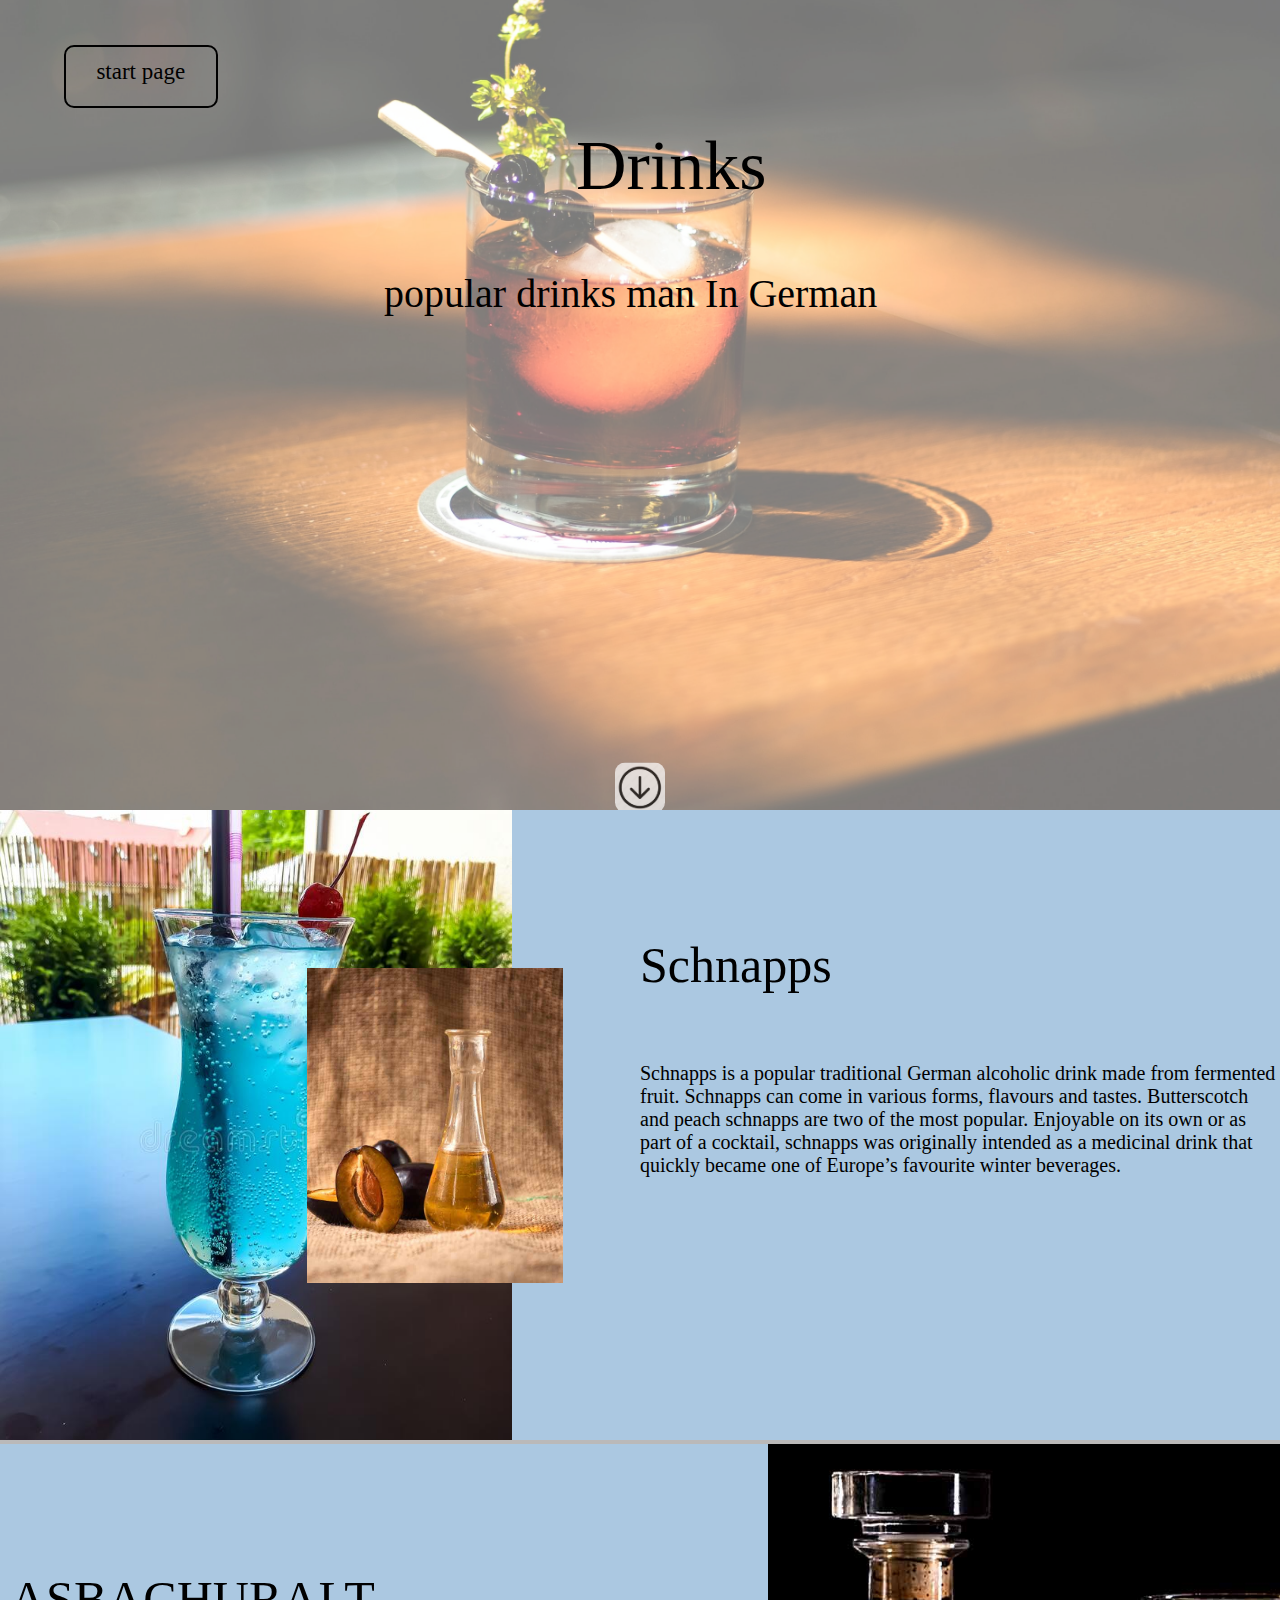
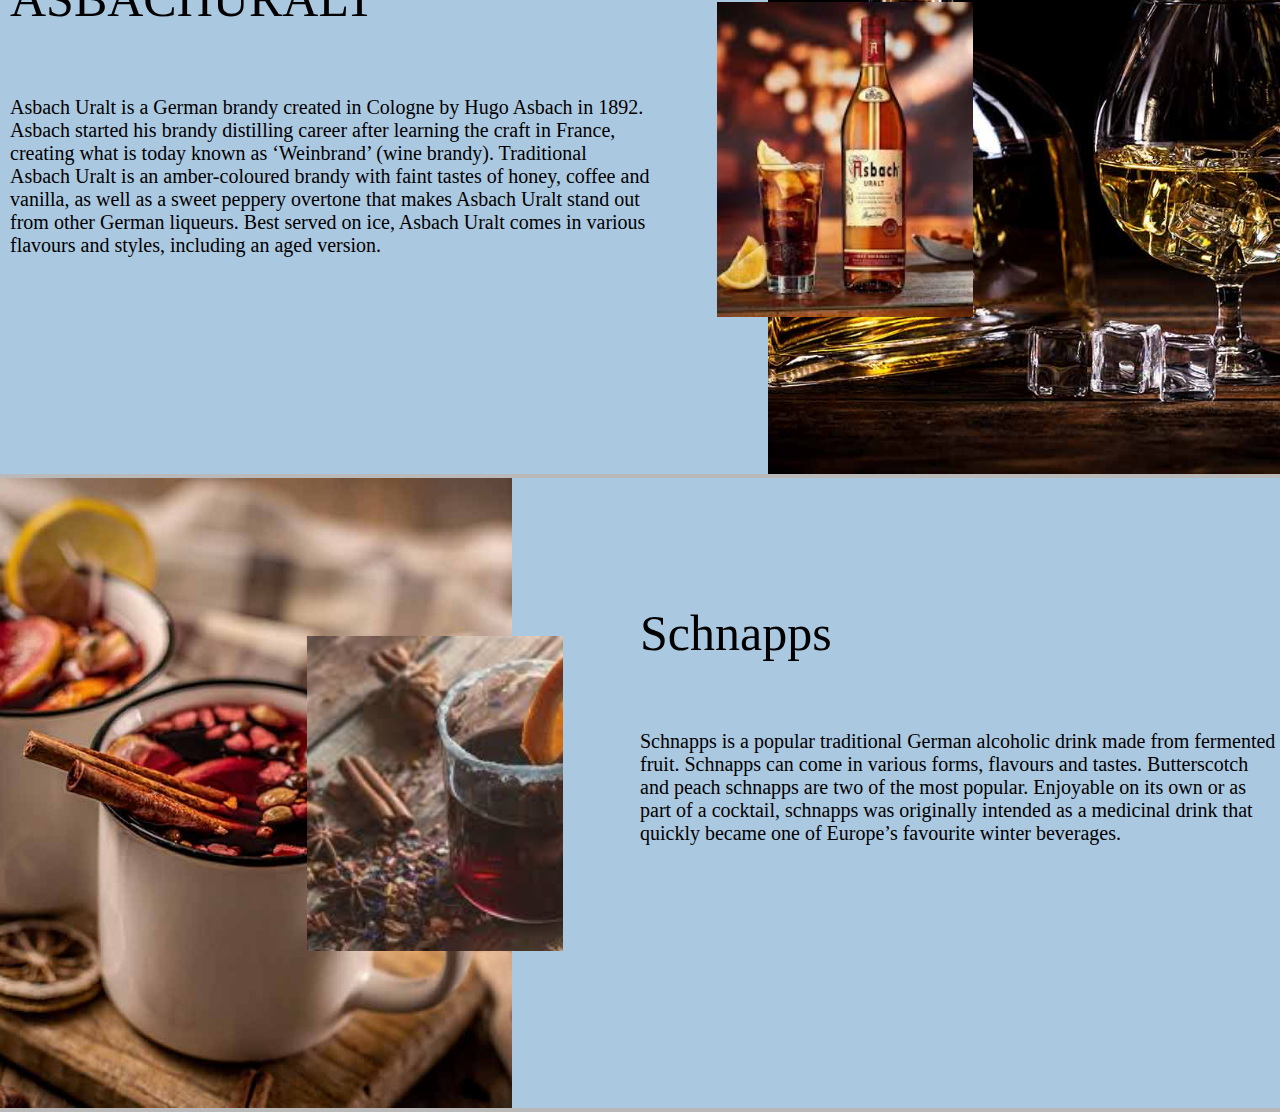
<file: drink.html>
<!DOCTYPE html>
<html lang="en">
<head>
    <meta charset="UTF-8">
    <meta http-equiv="X-UA-Compatible" content="IE=edge">
    <meta name="viewport" content="width=device-width, initial-scale=1.0">
    <title>Drink</title>
    <link rel="stylesheet" href="project.css">
    <style>
        body{
           background-color: rgb(186, 185, 185);;
        }
    </style>
</head>
<body>
    <div class="part1">
        <div class="wallpaper" id="wallpaper2"></div>
  
        <div class="backstart">
          <a href="index.html" target="_self">start page</a>
        </div>
  
        <div class="textwallpaper">
          <span> Drinks </span>
          <span> popular drinks man In German </span>
        </div>
  
        <div class="scroll">
          <div></div>
        </div>
      </div>



      <div class="description">
        <input type="checkbox" id="detail" value="detail">
        <label for="detail">detail</label>
        <div class="descriptionImgBc" id="Schnapps">
          <div class="descriptionImgChild" id="Schnapps2"></div>
        </div>
  
        <p class="descriptionText">
          <span> Schnapps </span>
          <span>
            Schnapps is a popular traditional German alcoholic drink made from fermented fruit.
            Schnapps can come in various forms, flavours and tastes. Butterscotch and peach schnapps are two of the most popular.
            Enjoyable on its own or as part of a cocktail, schnapps was originally intended as a medicinal drink that quickly became one of Europe’s favourite winter beverages.
          </span>
        </p>
      </div>

      <div class="description"> 
            
        <input type="checkbox" id="detail2" value="detail2">
        <label for="detail2">detail</label>
        <div class="descriptionImgBc rtl" id="ASBACHURALT">
          <div class="descriptionImgChild left0" id="ASBACHURALT2"></div>
        </div>
  
        <p class="descriptionText ltr">
          <span> ASBACHURALT </span>
          <span>
            Asbach Uralt is a German brandy created in Cologne by Hugo Asbach in 1892.
            Asbach started his brandy distilling career after learning the craft in France, creating what is today known as ‘Weinbrand’ (wine brandy).
            Traditional Asbach Uralt is an amber-coloured brandy with faint tastes of honey, coffee and vanilla, as well as a sweet peppery overtone that makes Asbach Uralt stand out from other German liqueurs.
            Best served on ice, Asbach Uralt comes in various flavours and styles, including an aged version.
          </span>
        </p>
      </div>

      <div class="description">
        <input type="checkbox" id="detail3" value="detail3">
        <label for="detail3">detail</label>
        <div class="descriptionImgBc" id="KINDERPUNSCH">
          <div class="descriptionImgChild" id="KINDERPUNSCH2"></div>
        </div>
  
        <p class="descriptionText">
          <span> Schnapps </span>
          <span>
            Schnapps is a popular traditional German alcoholic drink made from fermented fruit.
            Schnapps can come in various forms, flavours and tastes. Butterscotch and peach schnapps are two of the most popular.
            Enjoyable on its own or as part of a cocktail, schnapps was originally intended as a medicinal drink that quickly became one of Europe’s favourite winter beverages.
          </span>
        </p>
      </div>
</body>
</html>
</file>
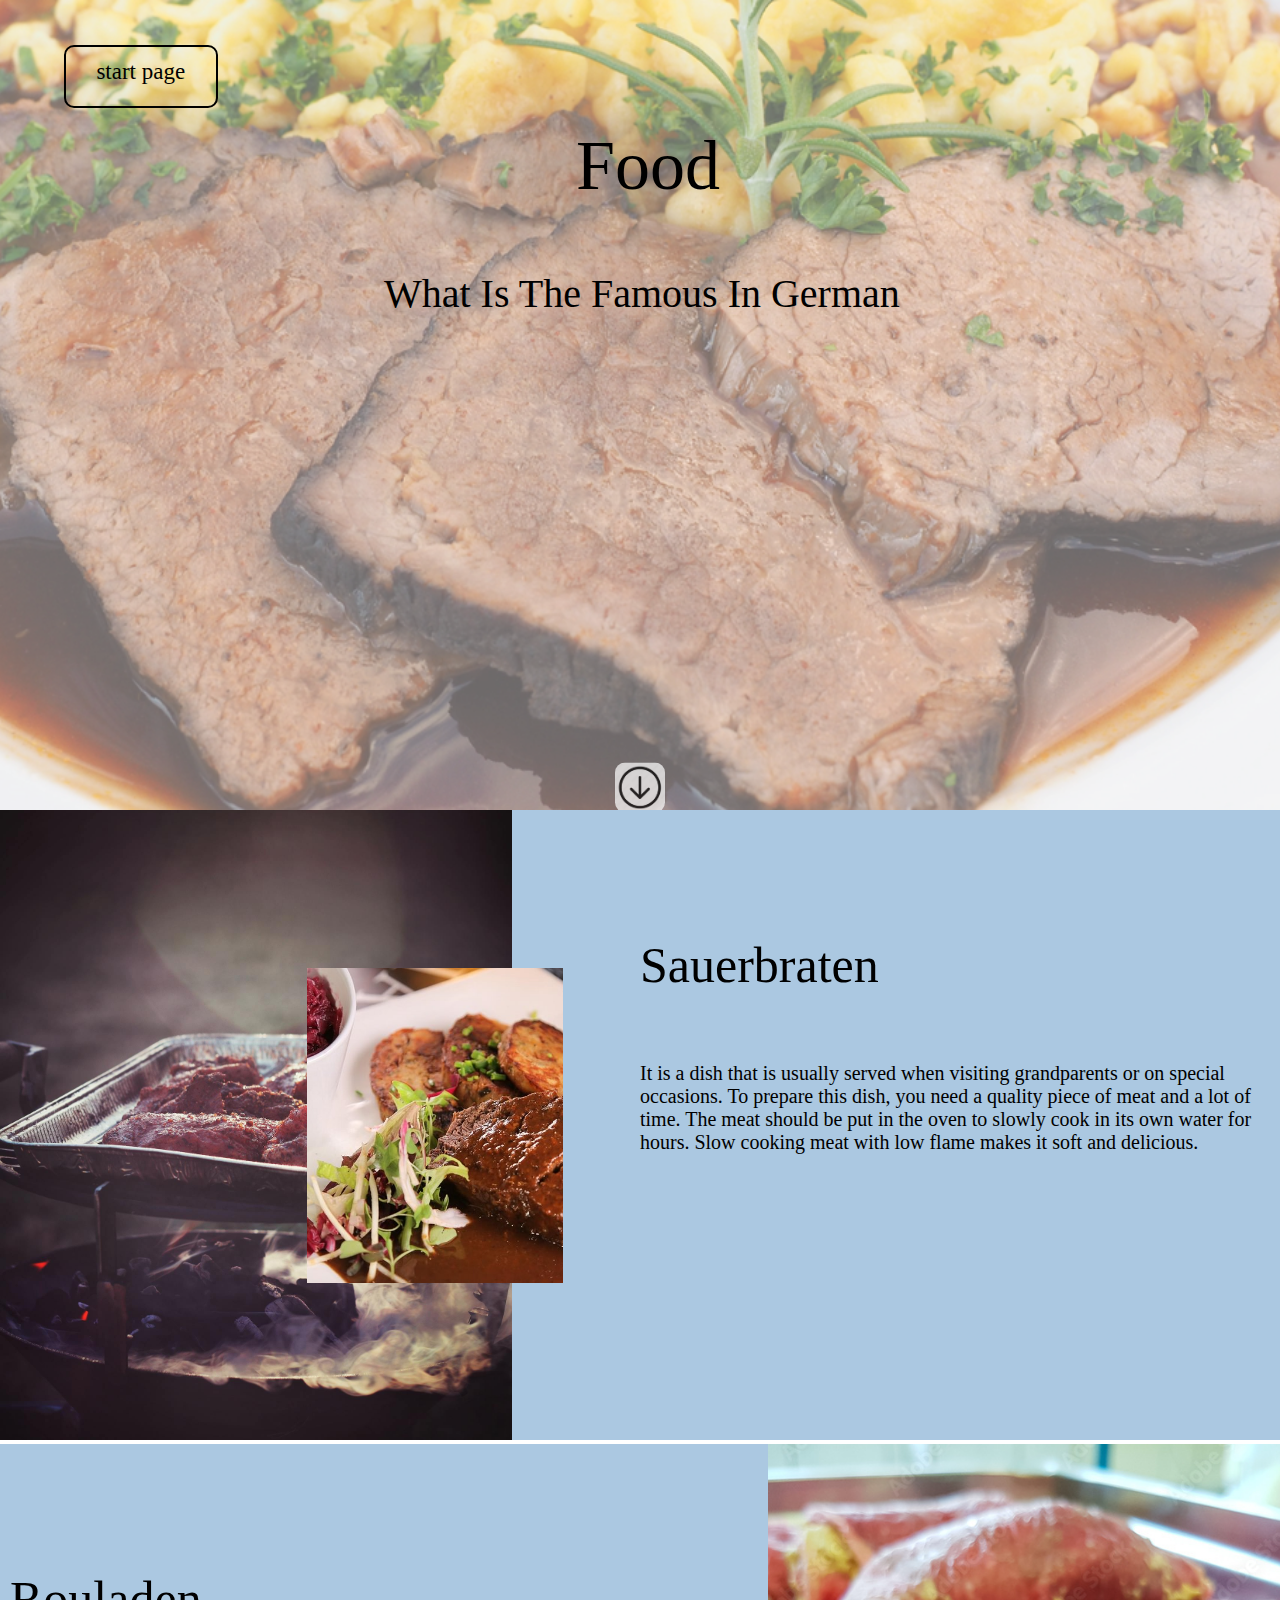
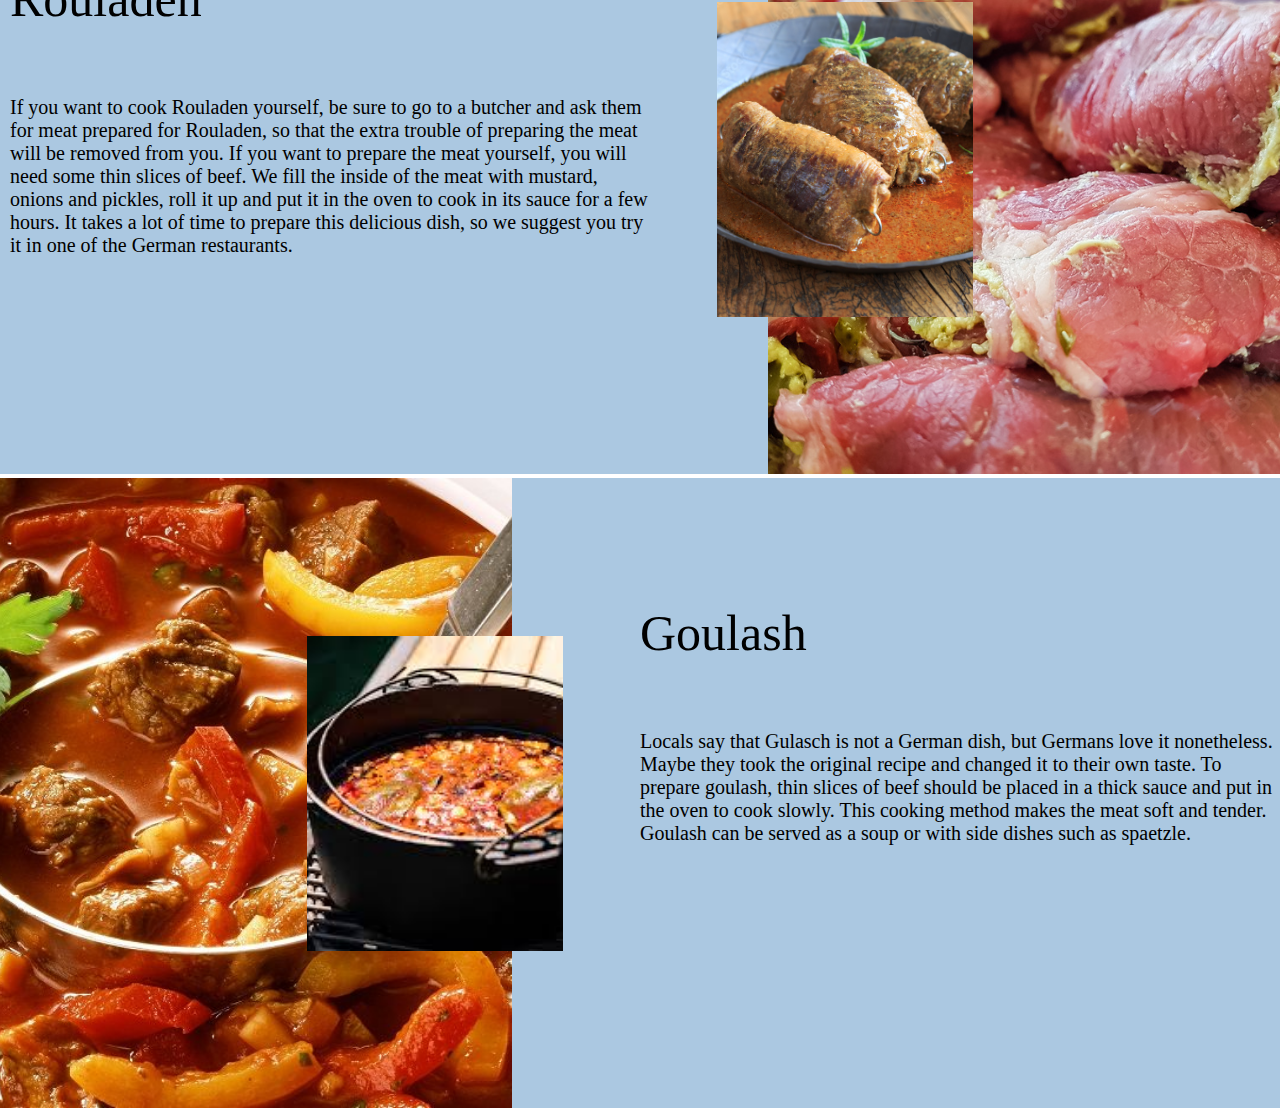
<file: food.html>
<!DOCTYPE html>
<html lang="en">
  <head>
    <meta charset="UTF-8" />
    <meta http-equiv="X-UA-Compatible" content="IE=edge" />
    <meta name="viewport" content="width=device-width, initial-scale=1.0" />
    <link rel="stylesheet" href="project.css" />
    <title>Food</title>
    <style>
      body{
        /* background-color: rgb(186, 185, 185); */
      }
    </style>
  </head>
  <body>

    <div class="part1">
      <div class="wallpaper" id="wallpaper"></div>

      <div class="backstart">
        <a href="index.html" target="_self">start page</a>
      </div>

      <div class="textwallpaper">
        <span> Food </span>
        <span> What Is The Famous In German </span>
      </div>

      <div class="scroll">
        <div></div>
      </div>
    </div>

    <div class="description">
      <input type="checkbox" id="detail" value="detail">
      <label for="detail">detail</label>
      <div class="descriptionImgBc" id="Sauerbraten">
        <div class="descriptionImgChild" id="Sauerbraten2"></div>
      </div>

      <p class="descriptionText">
        <span> Sauerbraten </span>
        <span>
          It is a dish that is usually served when visiting grandparents or on
          special occasions. To prepare this dish, you need a quality piece of
          meat and a lot of time. The meat should be put in the oven to slowly
          cook in its own water for hours. Slow cooking meat with low flame
          makes it soft and delicious.
        </span>
      </p>
    </div>

    <div class="description">
      <input type="checkbox" id="detail2" value="detail2">
      <label for="detail2">detail</label>
      <div class="descriptionImgBc rtl" id="Rouladen">
        <div class="descriptionImgChild left0" id="Rouladen2"></div>
      </div>

      <p class="descriptionText ltr">
        <span> Rouladen </span>
        <span>
          If you want to cook Rouladen yourself,
           be sure to go to a butcher and ask them for meat prepared 
           for Rouladen, so that the extra trouble of preparing the 
           meat will be removed from you. If you want to prepare the 
           meat yourself, you will need some thin slices of beef. We 
           fill the inside of the meat with mustard, onions and pickles,
           roll it up and put it in the oven to cook in its sauce for a
           few hours. It takes a lot of time to prepare this delicious
           dish, so we suggest you try it in one of the German
           restaurants.
        </span>
      </p>
    </div>
    <div class="description">
      <input type="checkbox" id="detail3" value="detail3">
      <label for="detail3">detail</label>
      <div class="descriptionImgBc" id="Goulash">
        <div class="descriptionImgChild" id="Goulash2"></div>
      </div>

      <p class="descriptionText">
        <span> Goulash </span>
        <span>
          Locals say that Gulasch is not a German dish,
          but Germans love it nonetheless. Maybe they took
          the original recipe and changed it to their own
          taste. To prepare goulash, thin slices of beef
          should be placed in a thick sauce and put in 
          the oven to cook slowly. This cooking method
          makes the meat soft and tender. Goulash can
          be served as a soup or with side dishes such as spaetzle.
        </span>
      </p>
    </div>
  </body>
</html>
</file>
<file: project.css>
*,
*::before,
*::after {
    margin: 0;
    padding: 0;
    box-sizing: border-box;
}
body,
html {
    height: 100%;
    width: 100%;
    position: relative;
    font-size: 15px;
    font-family: 'fonts/optimusprincepsregular';
}
.startpage{
    width: 100%;
    height: 100%;
    background: url(photo/Germany.jpg) center center/cover no-repeat;
    position: absolute;
}
.gif{
    position: absolute;
    animation: gif 15s ease-in-out alternate infinite;
    left: 50%;
    transform: translate(-50%);
}
.firstpageText{
    position: absolute;
    color: white;
    top: 70%;
    left: 15%;
    font-size: 2.5em;
    opacity: 1;
    transition: 1s;
}
.firstpageText>span:last-child{
    animation: textopacity 5s;
}
@keyframes textopacity{
    0%{
        opacity: 0;
    }
    50%{
        opacity: 0;
    }
    100%{
        opacity: 1;
    }
}
.firstpageText>span:nth-child(1){
    position: relative;
    animation: textmove 2s;
}
@keyframes textmove{
    from{  
        right: 100%;
        opacity: 0;
    }
    to{
       right: 0%;
       opacity: 1;
    }
}
.firstpageText>span:nth-child(2){
    position: relative;
    animation: textmove2 3s alternate-reverse both;
}
@keyframes textmove2{
    0%{
        color: whitesmoke;
    }
    100%{
        color: darkolivegreen;
    }
}

/* -----------------input-------------- */
input[value=detail] {
    display: none;
}
label[for=detail] {
    position: absolute;
    left: 20%;
    top: 90%;
    width: 110px;
    height: 50px;
    text-align: center;
    line-height: 50px;
    transform: translate(-40%,-90%);
    background-color: darkslategray;
    border-radius: 10px;
    transition: 0.5s;
    color: black;
    border: none;
    font-size: 1.3rem;
    z-index: 3;
    overflow: hidden;
}
label[for=detail]::before{
    content: "";
    position: absolute;
    right: 120%;
    top: 90%;
    width: 5px;
    height: 50px;
    transform: translate(0%,-90%);
    background-color: grey;
    border-radius: 10px;
    box-shadow: 0px 0px 5px 5px gray;
    transition: 1s;
    z-index: 3;
}
label[for=detail]::after{
    content: "Close";
    position: absolute;
    left: 20%;
    top: 90%;
    width: 110px;
    height: 50px;
    text-align: center;
    line-height: 50px;
    transform: translate(-120%,-90%);
    background-color: darkslategray;
    border-radius: 10px;
    transition: 0.5s;
    color: black;
    border: none;
    font-size: 1.3rem;
    overflow: hidden;
}
label[for=detail]:hover{
    border: 1px solid #fff;
}
label[for=detail]:hover::before{
    right: -10%;
}
input[value=detail]:checked{
    opacity: 0;
    transition: 1s;
    }
input[value=detail]:checked~label[for=detail]::after{
        transform: translate(-20%,-90%);
    }
input[value=detail]:checked~.descriptionImgBc{ 
    transition: 2s;
    opacity: 0; 
     }

/* -------------input2------------------------- */

input[value=detail2] {
    display: none;
}
label[for=detail2] {
    position: absolute;
    left: 20%;
    top: 90%;
    width: 110px;
    height: 50px;
    text-align: center;
    line-height: 50px;
    transform: translate(-40%,-90%);
    background-color: darkslategray;
    border-radius: 10px;
    transition: 0.5s;
    color: black;
    border: none;
    font-size: 1.3rem;
    z-index: 3;
    overflow: hidden;
}
label[for=detail2]::before{
    content: "";
    position: absolute;
    right: 120%;
    top: 90%;
    width: 5px;
    height: 50px;
    transform: translate(0%,-90%);
    background-color: grey;
    border-radius: 10px;
    box-shadow: 0px 0px 5px 5px gray;
    transition: 1s;
    z-index: 3;
}
label[for=detail2]::after{
    content: "Close";
    position: absolute;
    left: 20%;
    top: 90%;
    width: 110px;
    height: 50px;
    text-align: center;
    line-height: 50px;
    transform: translate(-120%,-90%);
    background-color: darkslategray;
    border-radius: 10px;
    transition: 0.5s;
    color: black;
    border: none;
    font-size: 1.3rem;
    overflow: hidden;
}
label[for=detail2]:hover{
    border: 1px solid #fff;
}
label[for=detail2]:hover::before{
    right: -10%;
}
input[value=detail2]:checked{
    opacity: 0;
    transition: 1s;
    }
input[value=detail2]:checked~label[for=detail]::after{
        transform: translate(-20%,-90%);
    }
input[value=detail2]:checked~.descriptionImgBc{ 
    transition: 2s;
    opacity: 0; 
     }

/* ---------------input3------------- */

input[value=detail3] {
    display: none;
}
label[for=detail3] {
    position: absolute;
    left: 20%;
    top: 90%;
    width: 110px;
    height: 50px;
    text-align: center;
    line-height: 50px;
    transform: translate(-40%,-90%);
    background-color: darkslategray;
    border-radius: 10px;
    transition: 0.5s;
    color: black;
    border: none;
    font-size: 1.3rem;
    z-index: 3;
    overflow: hidden;
}
label[for=detail3]::before{
    content: "";
    position: absolute;
    right: 120%;
    top: 90%;
    width: 5px;
    height: 50px;
    transform: translate(0%,-90%);
    background-color: grey;
    border-radius: 10px;
    box-shadow: 0px 0px 5px 5px gray;
    transition: 1s;
    z-index: 3;
}
label[for=detail3]::after{
    content: "Close";
    position: absolute;
    left: 20%;
    top: 90%;
    width: 110px;
    height: 50px;
    text-align: center;
    line-height: 50px;
    transform: translate(-120%,-90%);
    background-color: darkslategray;
    border-radius: 10px;
    transition: 0.5s;
    color: black;
    border: none;
    font-size: 1.3rem;
    overflow: hidden;
}
label[for=detail3]:hover{
    border: 1px solid #fff;
}
label[for=detail3]:hover::before{
    right: -10%;
}
input[value=detail3]:checked{
    opacity: 0;
    transition: 1s;
    }
input[value=detail3]:checked~label[for=detail]::after{
        transform: translate(-20%,-90%);
    }
input[value=detail3]:checked~.descriptionImgBc{ 
        transition: 2s;
        opacity: 0; 
         }

/* ---------------inpute back strat--------- */


input[value=start] {
    display: none;
}
label[for=start] {
    position: absolute;
    left: 20%;
    top: 90%;
    width: 110px;
    height: 50px;
    text-align: center;
    line-height: 50px;
    transform: translate(-40%,-90%);
    background-color: darkolivegreen;
    border-radius: 10px;
    transition: 0.5s;
    color: black;
    border: none;
    font-size: 1.3rem;
    z-index: 3;
    overflow: hidden;
}
label[for=start]::before{
    content: "";
    position: absolute;
    right: 120%;
    top: 90%;
    width: 5px;
    height: 50px;
    transform: translate(0%,-90%);
    background-color: grey;
    border-radius: 10px;
    box-shadow: 0px 0px 5px 5px gray;
    transition: 1s;
    z-index: 3;
}
label[for=start]::after{
    content: "CloseMenu";
    position: absolute;
    left: 20%;
    top: 90%;
    width: 110px;
    height: 50px;
    text-align: center;
    line-height: 50px;
    transform: translate(-120%,-90%);
    background-color: darkolivegreen;
    border-radius: 10px;
    transition: 0.5s;
    color: black;
    border: none;
    font-size: 1.3rem;
    overflow: hidden;
}
label[for=start]:hover{
    border: 1px solid #fff;
}
label[for=start]:hover::before{
    right: -10%;
}
input[value=start]:checked~.firstpageText{
opacity: 0;
transition: 1s;
}
input[value=start]:checked~label[for=start]::after{
    transform: translate(-20%,-90%);
}
input[value=start]:checked~.Section>.food,
input[value=start]:checked~.Section>.drink,
input[value=start]:checked~.Section>.lifestyle{
    transform: translateX(0%);
}
.Section{
    position: absolute;
    width: 100%;
    height: 80%;
    z-index: 2;
    overflow: hidden;
}
.cal-1-3{
    position: relative;
    width: 27.33%;
    margin-left: 5%;
    height: 50%;
    background-color: aqua;
    float: left;
    top: 25%;
    border-radius: 10px;
}
.food{
    transition: 1s;
    transform: translateX(-150%);
    background: url(photo/food/food.jpg)center center/cover no-repeat;
}
.drink{
    transition: 1s;
    transform: translateY(-350%);
    background: url(photo/drink/Asbach.jpg)center center/cover no-repeat;
}
.lifestyle{
    transition: 1s;
    transform: translateX(220%);
    background: url(photo/lifestyle/rick-gebhard.jpg)center center/cover no-repeat;
}
.Section>div a{
    width: 100%;
    height: 100%;
    position: absolute;
    font-size: 2.5rem;
    color: white;
    text-decoration: none;
    transition: 1s;
    opacity: 0;
}
.cal-1-3>a>span{
    position: absolute;
    top: -7%;
    left: 50%;
    transform: translate(-50%,-50%);
}
.cal-1-3:hover a{
    opacity: 1;
}



/* cascading style sheets food --------------- */
.backstart{
    width: 12%;
    height: 7%;
    position: absolute;
    text-align: center;
    line-height: 50px;
    top: 5%;
    left: 5%;
    border: 2px solid black;
    border-radius: 10px;
    transition: 1s;
    /* z-index: 2; */
    
}
.backstart>a{

    text-decoration: none;
    color: black;
    left: 0;
    /* line-height: 30px; */
    font-size: 23px;  
    width: 100%;
    /* height: 50%; */
    position: absolute;
}
.backstart:hover{
    background-color: white;
}
.part1{
    width: 100%;
    height: 90%;
}
.wallpaper{
    width:100%;
    height: 100%;
    position: relative;
    background-attachment: fixed;
}
#wallpaper{
    background: url(photo/food/food.jpg)center center/cover no-repeat;
}
#wallpaper2{
    background: url(photo/drink/wallpaper.jpg)center center/cover no-repeat;
}
#wallpaper3{
    background: url(photo/lifestyle/wallpaper3.jpg)center center/cover no-repeat;
}
.wallpaper::before{
    content: "";
    width:100%;
    height: 100%;
    background-color: white;
    position: absolute;
    opacity: 0.4;
    z-index: 0;
}
.textwallpaper{
    width: 50%;
    height: 40%;
    position: absolute;
    top: 30%;
    left: 55%;
    transform: translate(-50%,-50%);
    background-color: transparent;
}
.textwallpaper>span{
    position: absolute;
    color: black;
    font-family: cursive;

}
.textwallpaper>span:nth-child(1){
    top: 10%;
    left: 30%;
    font-size: 70px;
}
.textwallpaper>span:nth-child(2){
    top: 50%;
    font-size: 40px;
}
.scroll{
    width: 50px;
    height: 50px;
    position: absolute;
    top: 90%;
    left: 50%;
    transform: translate(-50%,-95%);
    /* border: 1px solid ; */
    border-radius: 20%;
    background: url(photo/flasher/down.jpg)center center/cover no-repeat;
    animation: down 1s alternate-reverse infinite;
    background-color: gray;
    opacity: 0.7;
}
@keyframes down{
    from{
        top: 90%;
    }
    to{
        top: 85%;
    }
}
.description{
    position: relative;
    width: 100%;
    height: 70%;
    background-color: rgb(171, 200, 225);
    display: inline-block;
}
/* # */
.descriptionImgBc{
    position: absolute;
    width: 40%;
    height: 100%;
    /* background-color: black; */
}
.descriptionImgChild{
    width: 50%;
    height: 50%;
    position: absolute;
    background-color:red;
    top: 25%;
    left: 60%;
    
}
.descriptionText{
    position: relative;
    width: 50%;
    height: 100%;
    float: right;
}
.descriptionText>span:nth-child(1){
    position: absolute;
    font-size: 50px;
    top: 20%;
}
.descriptionText>span:nth-child(2){
    position: absolute;
    font-size: 20px;
    top: 40%;
}
/* ----- photo food ------ */
#Sauerbraten{
    background: url(photo/food/Sauerbraten2.jpg) center center/cover no-repeat;
}
#Sauerbraten2{
    background: url(photo/food/Sauerbraten.jpeg) center center/cover no-repeat;
}
#Rouladen{
    background: url(photo/food/Rouladen.jpeg) center center/cover no-repeat;
}
#Rouladen2{
    background: url(photo/food/Rouladen2.jpeg) center center/cover no-repeat;
}
#Goulash2{
    background: url(photo/food/goulash.jpeg) center center/cover no-repeat;
}
#Goulash{
    background: url(photo/food/goulash2.jpg) center center/cover no-repeat;
}
/* ---------end photo food------ */
/* ------------start drink photo------- */
#Schnapps2{
    background: url(photo/drink/schnapps.jpg) center center/cover no-repeat;
}
#Schnapps{
    background: url(photo/drink/schnapps2.jpg) center center/cover no-repeat;
}
#ASBACHURALT{
    background: url(photo/drink/ASBACHURALT.jpg) center center/cover no-repeat;
}
#ASBACHURALT2{
    background: url(photo/drink/ASBACHURALT2.jpeg) center center/cover no-repeat;
}
#KINDERPUNSCH{
    background: url(photo/drink/KINDERPUNSCH.jpg) center center/cover no-repeat;
}
#KINDERPUNSCH2{
    background: url(photo/drink/KINDERPUNSCH2.jpeg) center center/cover no-repeat;
}
/* ---------- end drink photo-*------- */

/* --------- start life style photo -------- */
#culture{
    background: url(photo/lifestyle/culture2.jpg) center center/cover no-repeat;
}
#culture2{
    background: url(photo/lifestyle/culture.jpg) center center/cover no-repeat;
}
#people{
    background: url(photo/lifestyle/people.jpg) center center/cover no-repeat;
}
#people2{
    background: url(photo/lifestyle/people2.jpg) center center/cover no-repeat;
}
#Conclusion{
    background: url(photo/lifestyle/flag2.jpg) center center/cover no-repeat;
}
#Conclusion2{
    background: url(photo/lifestyle/flag.jpg) center center/cover no-repeat;
}
/* ---------- end life style photo ------- */
.rtl{
    right: 0;
}
.ltr{
    float: left;
    margin-left: 10px;
}
.left0{
    left: -10%;
}
@media screen and (min-width:900px){
    label[for=detail] {
        display: none;
    }
    label[for=detail2] {
        display: none;
    }
    label[for=detail3] {
        display: none;
    }
}
@media screen and (max-width:900px){
    .backstart{
        width: 100px;
    }
    .descriptionImgBc{
        width: 100%;
        z-index: 1;
    }
    .descriptionImgChild{
        left: 50%;
        transform: translate(-50%);
    }
    .descriptionText{
        width: 100%;
        float: left;
        /* opacity: 0; */
        z-index: 0;
        top: -30px;
    }
    label[for=detail] {
        left: 50%;
        transform: translate(-50%);
    }
    label[for=detail2] {
        left: 50%;
        transform: translate(-50%);
    }
    label[for=detail3] {
        left: 50%;
        transform: translate(-50%);
    } 
}
@media screen and (max-width:400px){
    .startpage{
        overflow: hidden;
    }
    .firstpageText{
        font-size: 30px;
        top: 70%;
    }
    label[for=start] {
        position: absolute;
        top: 95%;
        left: 50%;
        transform: translate(-50%,-100%);
    }
    .cal-1-3{
        margin-top: 50px;
        width: 50%;
        height: 100px;
        top: 8%;
    }
    .Section>div a{
        transition: 3s;
        font-size: 30px;
    }
    input[value=start]:checked~.Section>div a{
        opacity: 1;
    }
    /* -------end index------- */
    .backstart{
        width: 100px;
    }
    .textwallpaper>span:nth-child(1){
        left: 0%;
    }
    .textwallpaper>span:nth-child(2){
        font-size: 30px;
    }
    .descriptionImgBc{
        width: 100%;
        z-index: 1;
        opacity: 1;
    }
    .descriptionImgChild{
        left: 50%;
        transform: translate(-50%);
    }
    .descriptionText{
        width: 100%;
        float: left;
        z-index: 0;
        opacity: 1;
    }
}
</file>
